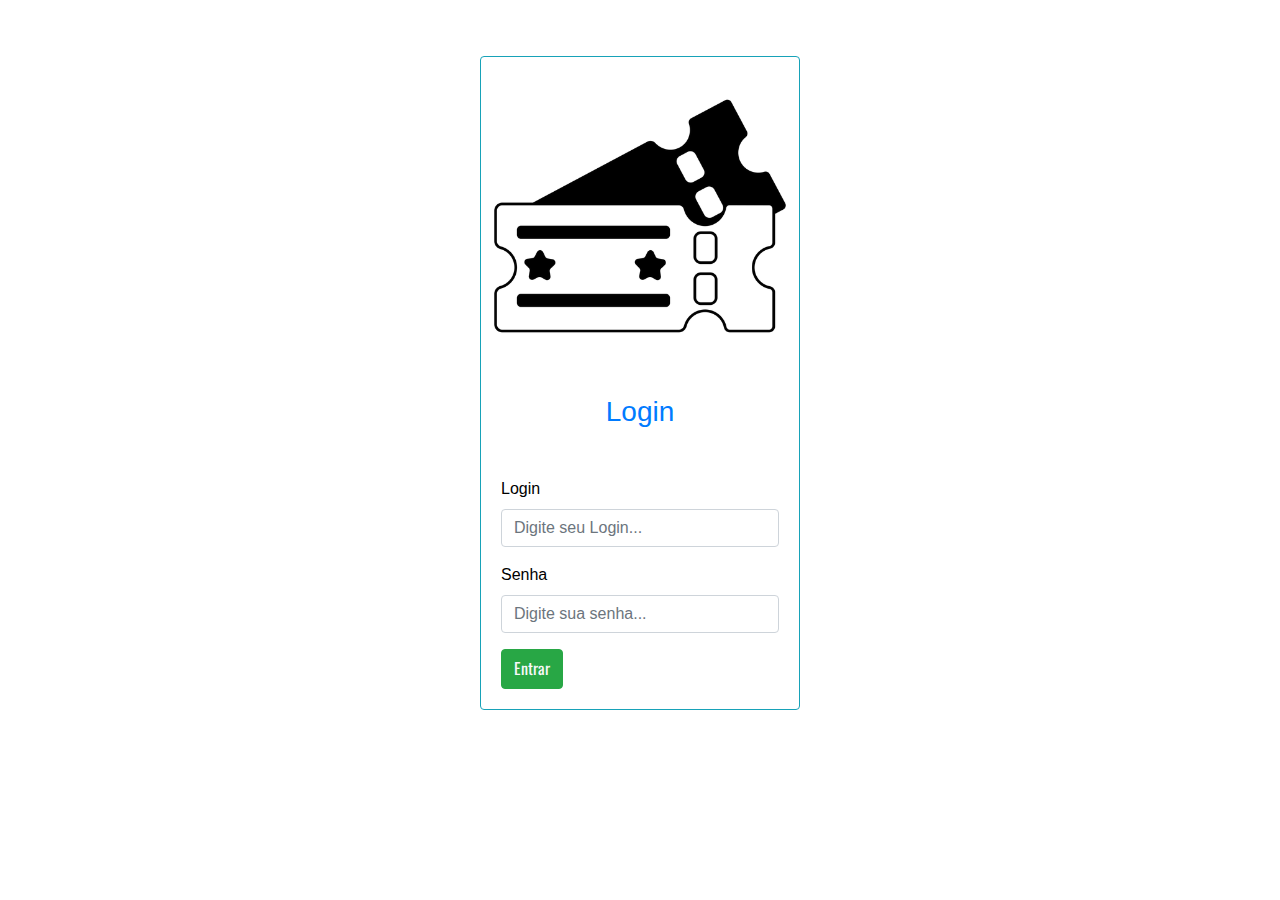
<file: index.html>
<!DOCTYPE html>
<html lang="pt-br">

<head>
    <meta charset="UTF-8">
    <meta http-equiv="X-UA-Compatible" content="IE=edge">
    <meta name="viewport" content="width=device-width, initial-scale=1.0">
    <title>Rifas Etec</title>
    <link rel="shortcut icon" href="img/img4.png" type="image/x-icon">
    <link rel="stylesheet" href="css/bootstrap.css">
    <link rel="stylesheet" href="css2.css">
    <link rel="stylesheet" href="libs/sweetAlert/dist/sweetalert2.css">
</head>

<body>

    <div class="container mt-2">
        <div class="d-flex justify-content-center">
            <div class="card mt-5 mb-5  mx-5 border-info" style="width: 20rem;">
                <img src="img/img5.png" class="card-img">
                <div class="card-body">
                    <h3 class="card-title text-center text-primary">Login</h3>
                    <form id="form-login" class="mt-5">
                        <div class="mb-3">
                            <label class="form-label">Login</label>
                            <input name="LOGIN" class="form-control" id="LOGIN" placeholder="Digite seu Login...">
                        </div>
                        <div class="mb-3">
                            <label class="form-label">Senha</label>
                            <input type="password" class="form-control" id="SENHA" name="SENHA" placeholder="Digite sua senha...">
                        </div>

                        <button type="submit" class="btn btn-success text-light"><a class="link-light text-light btn-login">Entrar</a></button>

                        <!-- <button type="submit" class="btn btn-primary text-light"><a href="cadastro.html" class="link-light text-light">Cadastrar</a></button> -->

                    </form>
                </div>
            </div>
        </div>
    </div>

    <script src="js/jquery-3.6.0.js"></script>
    <script src="js/bootstrap.js"></script>
</body>

</html>

</body>


<script src="js/jquery-3.6.0.js"></script>
<script src="js/bootstrap.js"></script>
<script src="libs/FontAwesome/js/all.js"></script>
<script src="libs/sweetAlert/dist/sweetalert2.all.js"></script>
<script src="src/vendedor/controller/login-vendedor.js"></script>


</body>

</html>
</file>
<file: css2.css>
@import url('https://fonts.googleapis.com/css2?family=Oswald:wght@500&display=swap');
@import url('https://fonts.googleapis.com/css2?family=Oswald:wght@500&family=Righteous&display=swap');
@import url('https://fonts.googleapis.com/css2?family=Crete+Round&family=Oswald:wght@500&family=Righteous&family=Sarabun:wght@100&family=Tillana:wght@400;500&display=swap');
a {
    font-family: 'Oswald', sans-serif;
    color: rgb(255, 255, 255);
    font-size: 1rem;
}

.cima {
    z-index: 2;
    position: absolute;
}

.bg-roxo {
    background: rgb(163, 20, 163);
}

html {
    font-family: "Poppins";
}

body {
    margin: 0;
    padding: 0;
    background-color: var(--body-bg);
    color: var(--body-color);
}

ul {
    margin: 0;
    padding: 0;
    list-style-type: none;
    background: rgba(185, 21, 235, 0.027);
    position: relative;
}

ul li {
    display: inline-block;
}

ul li a {
    color: rgb(121, 255, 244);
    text-decoration: none;
    padding: 1rem;
    display: block;
    font-family: 'Oswald', sans-serif;
    font-size: 1.5rem;
}

nav ul li:hover {
    background: rgb(255, 157, 247);
}

nav ul ul {
    position: absolute;
    min-width: 12.5rem;
    background: rgb(232, 55, 255);
    display: none;
}

ul ul li {
    display: block;
    background: rgb(221, 15, 248);
}

nav ul li:hover>ul {
    display: block;
}

ul li i {
    color: rgb(0, 255, 242);
    float: right;
    padding-left: 1.5rem;
    font-family: 'Oswald', sans-serif;
}

nav div {
    background: rgba(201, 35, 252, 0);
    color: rgb(0, 255, 157);
    font-size: 1.5rem;
    padding: 0.6em;
    cursor: pointer;
    font-family: 'Oswald', sans-serif;
}

nav ul ul ul {
    margin-left: 11.5rem;
    position: absolute;
    top: 0;
}

p {
    font-family: 'Tillana', cursive;
    font-size: 1rem;
}

.original {
    background: rgb(255, 197, 250)
}

.btn-personal {
    color: #fff;
    background-color: rgb(255, 55, 255);
    border-color: rgb(235, 46, 235);
    border-width: 0.5rem;
    border-style: inset;
}

.btn-personal:hover {
    color: #fff;
    background-color: rgb(255, 31, 154);
    border-color: rgb(255, 20, 216);
    border-width: 0.4rem;
    border-style: inset;
}

.btn-personal:focus,
.btn-personal.focus {
    box-shadow: 0 0 0 0.2rem rgba(255, 12, 146, 0.767);
}

.btn-personal.disabled,
.btn-personal:disabled {
    color: #fff;
    background-color: rgb(255, 55, 255);
    border-color: rgb(235, 46, 235);
    border-width: 0.5rem;
    border-style: inset;
}

.btn-personal:not(:disabled):not(.disabled):active,
.btn-personal:not(:disabled):not(.disabled).active,
.show>.btn-personal.dropdown-toggle {
    color: #fff;
    background-color: rgb(255, 31, 154);
    border-color: rgb(255, 20, 216);
    border-width: 0.4rem;
    border-style: inset;
}

.btn-personal:not(:disabled):not(.disabled):active:focus,
.btn-personal:not(:disabled):not(.disabled).active:focus,
.show>.btn-personal.dropdown-toggle:focus {
    box-shadow: 0 0 0 0.2rem rgba(100, 0, 55, 0.5);
}

.cima {
    z-index: 2;
    position: absolute;
}
</file>
<file: libs/sweetAlert/dist/sweetalert2.css>
.swal2-popup.swal2-toast {
  flex-direction: row;
  align-items: center;
  width: auto;
  padding: 0.625em;
  overflow-y: hidden;
  background: #fff;
  box-shadow: 0 0 0.625em #d9d9d9;
}
.swal2-popup.swal2-toast .swal2-header {
  flex-direction: row;
  padding: 0;
}
.swal2-popup.swal2-toast .swal2-title {
  flex-grow: 1;
  justify-content: flex-start;
  margin: 0 0.6em;
  font-size: 1em;
}
.swal2-popup.swal2-toast .swal2-footer {
  margin: 0.5em 0 0;
  padding: 0.5em 0 0;
  font-size: 0.8em;
}
.swal2-popup.swal2-toast .swal2-close {
  position: static;
  width: 0.8em;
  height: 0.8em;
  line-height: 0.8;
}
.swal2-popup.swal2-toast .swal2-content {
  justify-content: flex-start;
  padding: 0;
  font-size: 1em;
}
.swal2-popup.swal2-toast .swal2-icon {
  width: 2em;
  min-width: 2em;
  height: 2em;
  margin: 0;
}
.swal2-popup.swal2-toast .swal2-icon .swal2-icon-content {
  display: flex;
  align-items: center;
  font-size: 1.8em;
  font-weight: bold;
}
@media all and (-ms-high-contrast: none), (-ms-high-contrast: active) {
  .swal2-popup.swal2-toast .swal2-icon .swal2-icon-content {
    font-size: 0.25em;
  }
}
.swal2-popup.swal2-toast .swal2-icon.swal2-success .swal2-success-ring {
  width: 2em;
  height: 2em;
}
.swal2-popup.swal2-toast .swal2-icon.swal2-error [class^=swal2-x-mark-line] {
  top: 0.875em;
  width: 1.375em;
}
.swal2-popup.swal2-toast .swal2-icon.swal2-error [class^=swal2-x-mark-line][class$=left] {
  left: 0.3125em;
}
.swal2-popup.swal2-toast .swal2-icon.swal2-error [class^=swal2-x-mark-line][class$=right] {
  right: 0.3125em;
}
.swal2-popup.swal2-toast .swal2-actions {
  flex-basis: auto !important;
  width: auto;
  height: auto;
  margin: 0 0.3125em;
  padding: 0;
}
.swal2-popup.swal2-toast .swal2-styled {
  margin: 0.125em 0.3125em;
  padding: 0.3125em 0.625em;
  font-size: 1em;
}
.swal2-popup.swal2-toast .swal2-styled:focus {
  box-shadow: 0 0 0 1px #fff, 0 0 0 3px rgba(100, 150, 200, 0.5);
}
.swal2-popup.swal2-toast .swal2-success {
  border-color: #a5dc86;
}
.swal2-popup.swal2-toast .swal2-success [class^=swal2-success-circular-line] {
  position: absolute;
  width: 1.6em;
  height: 3em;
  transform: rotate(45deg);
  border-radius: 50%;
}
.swal2-popup.swal2-toast .swal2-success [class^=swal2-success-circular-line][class$=left] {
  top: -0.8em;
  left: -0.5em;
  transform: rotate(-45deg);
  transform-origin: 2em 2em;
  border-radius: 4em 0 0 4em;
}
.swal2-popup.swal2-toast .swal2-success [class^=swal2-success-circular-line][class$=right] {
  top: -0.25em;
  left: 0.9375em;
  transform-origin: 0 1.5em;
  border-radius: 0 4em 4em 0;
}
.swal2-popup.swal2-toast .swal2-success .swal2-success-ring {
  width: 2em;
  height: 2em;
}
.swal2-popup.swal2-toast .swal2-success .swal2-success-fix {
  top: 0;
  left: 0.4375em;
  width: 0.4375em;
  height: 2.6875em;
}
.swal2-popup.swal2-toast .swal2-success [class^=swal2-success-line] {
  height: 0.3125em;
}
.swal2-popup.swal2-toast .swal2-success [class^=swal2-success-line][class$=tip] {
  top: 1.125em;
  left: 0.1875em;
  width: 0.75em;
}
.swal2-popup.swal2-toast .swal2-success [class^=swal2-success-line][class$=long] {
  top: 0.9375em;
  right: 0.1875em;
  width: 1.375em;
}
.swal2-popup.swal2-toast .swal2-success.swal2-icon-show .swal2-success-line-tip {
  -webkit-animation: swal2-toast-animate-success-line-tip 0.75s;
          animation: swal2-toast-animate-success-line-tip 0.75s;
}
.swal2-popup.swal2-toast .swal2-success.swal2-icon-show .swal2-success-line-long {
  -webkit-animation: swal2-toast-animate-success-line-long 0.75s;
          animation: swal2-toast-animate-success-line-long 0.75s;
}
.swal2-popup.swal2-toast.swal2-show {
  -webkit-animation: swal2-toast-show 0.5s;
          animation: swal2-toast-show 0.5s;
}
.swal2-popup.swal2-toast.swal2-hide {
  -webkit-animation: swal2-toast-hide 0.1s forwards;
          animation: swal2-toast-hide 0.1s forwards;
}

.swal2-container {
  display: flex;
  position: fixed;
  z-index: 1060;
  top: 0;
  right: 0;
  bottom: 0;
  left: 0;
  flex-direction: row;
  align-items: center;
  justify-content: center;
  padding: 0.625em;
  overflow-x: hidden;
  transition: background-color 0.1s;
  -webkit-overflow-scrolling: touch;
}
.swal2-container.swal2-backdrop-show, .swal2-container.swal2-noanimation {
  background: rgba(0, 0, 0, 0.4);
}
.swal2-container.swal2-backdrop-hide {
  background: transparent !important;
}
.swal2-container.swal2-top {
  align-items: flex-start;
}
.swal2-container.swal2-top-start, .swal2-container.swal2-top-left {
  align-items: flex-start;
  justify-content: flex-start;
}
.swal2-container.swal2-top-end, .swal2-container.swal2-top-right {
  align-items: flex-start;
  justify-content: flex-end;
}
.swal2-container.swal2-center {
  align-items: center;
}
.swal2-container.swal2-center-start, .swal2-container.swal2-center-left {
  align-items: center;
  justify-content: flex-start;
}
.swal2-container.swal2-center-end, .swal2-container.swal2-center-right {
  align-items: center;
  justify-content: flex-end;
}
.swal2-container.swal2-bottom {
  align-items: flex-end;
}
.swal2-container.swal2-bottom-start, .swal2-container.swal2-bottom-left {
  align-items: flex-end;
  justify-content: flex-start;
}
.swal2-container.swal2-bottom-end, .swal2-container.swal2-bottom-right {
  align-items: flex-end;
  justify-content: flex-end;
}
.swal2-container.swal2-bottom > :first-child, .swal2-container.swal2-bottom-start > :first-child, .swal2-container.swal2-bottom-left > :first-child, .swal2-container.swal2-bottom-end > :first-child, .swal2-container.swal2-bottom-right > :first-child {
  margin-top: auto;
}
.swal2-container.swal2-grow-fullscreen > .swal2-modal {
  display: flex !important;
  flex: 1;
  align-self: stretch;
  justify-content: center;
}
.swal2-container.swal2-grow-row > .swal2-modal {
  display: flex !important;
  flex: 1;
  align-content: center;
  justify-content: center;
}
.swal2-container.swal2-grow-column {
  flex: 1;
  flex-direction: column;
}
.swal2-container.swal2-grow-column.swal2-top, .swal2-container.swal2-grow-column.swal2-center, .swal2-container.swal2-grow-column.swal2-bottom {
  align-items: center;
}
.swal2-container.swal2-grow-column.swal2-top-start, .swal2-container.swal2-grow-column.swal2-center-start, .swal2-container.swal2-grow-column.swal2-bottom-start, .swal2-container.swal2-grow-column.swal2-top-left, .swal2-container.swal2-grow-column.swal2-center-left, .swal2-container.swal2-grow-column.swal2-bottom-left {
  align-items: flex-start;
}
.swal2-container.swal2-grow-column.swal2-top-end, .swal2-container.swal2-grow-column.swal2-center-end, .swal2-container.swal2-grow-column.swal2-bottom-end, .swal2-container.swal2-grow-column.swal2-top-right, .swal2-container.swal2-grow-column.swal2-center-right, .swal2-container.swal2-grow-column.swal2-bottom-right {
  align-items: flex-end;
}
.swal2-container.swal2-grow-column > .swal2-modal {
  display: flex !important;
  flex: 1;
  align-content: center;
  justify-content: center;
}
.swal2-container.swal2-no-transition {
  transition: none !important;
}
.swal2-container:not(.swal2-top):not(.swal2-top-start):not(.swal2-top-end):not(.swal2-top-left):not(.swal2-top-right):not(.swal2-center-start):not(.swal2-center-end):not(.swal2-center-left):not(.swal2-center-right):not(.swal2-bottom):not(.swal2-bottom-start):not(.swal2-bottom-end):not(.swal2-bottom-left):not(.swal2-bottom-right):not(.swal2-grow-fullscreen) > .swal2-modal {
  margin: auto;
}
@media all and (-ms-high-contrast: none), (-ms-high-contrast: active) {
  .swal2-container .swal2-modal {
    margin: 0 !important;
  }
}

.swal2-popup {
  display: none;
  position: relative;
  box-sizing: border-box;
  flex-direction: column;
  justify-content: center;
  width: 32em;
  max-width: 100%;
  padding: 1.25em;
  border: none;
  border-radius: 5px;
  background: #fff;
  font-family: inherit;
  font-size: 1rem;
}
.swal2-popup:focus {
  outline: none;
}
.swal2-popup.swal2-loading {
  overflow-y: hidden;
}

.swal2-header {
  display: flex;
  flex-direction: column;
  align-items: center;
  padding: 0 1.8em;
}

.swal2-title {
  position: relative;
  max-width: 100%;
  margin: 0 0 0.4em;
  padding: 0;
  color: #595959;
  font-size: 1.875em;
  font-weight: 600;
  text-align: center;
  text-transform: none;
  word-wrap: break-word;
}

.swal2-actions {
  display: flex;
  z-index: 1;
  box-sizing: border-box;
  flex-wrap: wrap;
  align-items: center;
  justify-content: center;
  width: 100%;
  margin: 1.25em auto 0;
  padding: 0 1.6em;
}
.swal2-actions:not(.swal2-loading) .swal2-styled[disabled] {
  opacity: 0.4;
}
.swal2-actions:not(.swal2-loading) .swal2-styled:hover {
  background-image: linear-gradient(rgba(0, 0, 0, 0.1), rgba(0, 0, 0, 0.1));
}
.swal2-actions:not(.swal2-loading) .swal2-styled:active {
  background-image: linear-gradient(rgba(0, 0, 0, 0.2), rgba(0, 0, 0, 0.2));
}

.swal2-loader {
  display: none;
  align-items: center;
  justify-content: center;
  width: 2.2em;
  height: 2.2em;
  margin: 0 1.875em;
  -webkit-animation: swal2-rotate-loading 1.5s linear 0s infinite normal;
          animation: swal2-rotate-loading 1.5s linear 0s infinite normal;
  border-width: 0.25em;
  border-style: solid;
  border-radius: 100%;
  border-color: #2778c4 transparent #2778c4 transparent;
}

.swal2-styled {
  margin: 0.3125em;
  padding: 0.625em 1.1em;
  box-shadow: none;
  font-weight: 500;
}
.swal2-styled:not([disabled]) {
  cursor: pointer;
}
.swal2-styled.swal2-confirm {
  border: 0;
  border-radius: 0.25em;
  background: initial;
  background-color: #2778c4;
  color: #fff;
  font-size: 1.0625em;
}
.swal2-styled.swal2-deny {
  border: 0;
  border-radius: 0.25em;
  background: initial;
  background-color: #d14529;
  color: #fff;
  font-size: 1.0625em;
}
.swal2-styled.swal2-cancel {
  border: 0;
  border-radius: 0.25em;
  background: initial;
  background-color: #757575;
  color: #fff;
  font-size: 1.0625em;
}
.swal2-styled:focus {
  outline: none;
  box-shadow: 0 0 0 3px rgba(100, 150, 200, 0.5);
}
.swal2-styled::-moz-focus-inner {
  border: 0;
}

.swal2-footer {
  justify-content: center;
  margin: 1.25em 0 0;
  padding: 1em 0 0;
  border-top: 1px solid #eee;
  color: #545454;
  font-size: 1em;
}

.swal2-timer-progress-bar-container {
  position: absolute;
  right: 0;
  bottom: 0;
  left: 0;
  height: 0.25em;
  overflow: hidden;
  border-bottom-right-radius: 5px;
  border-bottom-left-radius: 5px;
}

.swal2-timer-progress-bar {
  width: 100%;
  height: 0.25em;
  background: rgba(0, 0, 0, 0.2);
}

.swal2-image {
  max-width: 100%;
  margin: 1.25em auto;
}

.swal2-close {
  position: absolute;
  z-index: 2;
  top: 0;
  right: 0;
  align-items: center;
  justify-content: center;
  width: 1.2em;
  height: 1.2em;
  padding: 0;
  overflow: hidden;
  transition: color 0.1s ease-out;
  border: none;
  border-radius: 5px;
  background: transparent;
  color: #cccccc;
  font-family: serif;
  font-size: 2.5em;
  line-height: 1.2;
  cursor: pointer;
}
.swal2-close:hover {
  transform: none;
  background: transparent;
  color: #f27474;
}
.swal2-close:focus {
  outline: none;
  box-shadow: inset 0 0 0 3px rgba(100, 150, 200, 0.5);
}
.swal2-close::-moz-focus-inner {
  border: 0;
}

.swal2-content {
  z-index: 1;
  justify-content: center;
  margin: 0;
  padding: 0 1.6em;
  color: #545454;
  font-size: 1.125em;
  font-weight: normal;
  line-height: normal;
  text-align: center;
  word-wrap: break-word;
}

.swal2-input,
.swal2-file,
.swal2-textarea,
.swal2-select,
.swal2-radio,
.swal2-checkbox {
  margin: 1em auto;
}

.swal2-input,
.swal2-file,
.swal2-textarea {
  box-sizing: border-box;
  width: 100%;
  transition: border-color 0.3s, box-shadow 0.3s;
  border: 1px solid #d9d9d9;
  border-radius: 0.1875em;
  background: inherit;
  box-shadow: inset 0 1px 1px rgba(0, 0, 0, 0.06);
  color: inherit;
  font-size: 1.125em;
}
.swal2-input.swal2-inputerror,
.swal2-file.swal2-inputerror,
.swal2-textarea.swal2-inputerror {
  border-color: #f27474 !important;
  box-shadow: 0 0 2px #f27474 !important;
}
.swal2-input:focus,
.swal2-file:focus,
.swal2-textarea:focus {
  border: 1px solid #b4dbed;
  outline: none;
  box-shadow: 0 0 0 3px rgba(100, 150, 200, 0.5);
}
.swal2-input::-moz-placeholder, .swal2-file::-moz-placeholder, .swal2-textarea::-moz-placeholder {
  color: #cccccc;
}
.swal2-input:-ms-input-placeholder, .swal2-file:-ms-input-placeholder, .swal2-textarea:-ms-input-placeholder {
  color: #cccccc;
}
.swal2-input::placeholder,
.swal2-file::placeholder,
.swal2-textarea::placeholder {
  color: #cccccc;
}

.swal2-range {
  margin: 1em auto;
  background: #fff;
}
.swal2-range input {
  width: 80%;
}
.swal2-range output {
  width: 20%;
  color: inherit;
  font-weight: 600;
  text-align: center;
}
.swal2-range input,
.swal2-range output {
  height: 2.625em;
  padding: 0;
  font-size: 1.125em;
  line-height: 2.625em;
}

.swal2-input {
  height: 2.625em;
  padding: 0 0.75em;
}
.swal2-input[type=number] {
  max-width: 10em;
}

.swal2-file {
  background: inherit;
  font-size: 1.125em;
}

.swal2-textarea {
  height: 6.75em;
  padding: 0.75em;
}

.swal2-select {
  min-width: 50%;
  max-width: 100%;
  padding: 0.375em 0.625em;
  background: inherit;
  color: inherit;
  font-size: 1.125em;
}

.swal2-radio,
.swal2-checkbox {
  align-items: center;
  justify-content: center;
  background: #fff;
  color: inherit;
}
.swal2-radio label,
.swal2-checkbox label {
  margin: 0 0.6em;
  font-size: 1.125em;
}
.swal2-radio input,
.swal2-checkbox input {
  margin: 0 0.4em;
}

.swal2-input-label {
  display: flex;
  justify-content: center;
  margin: 1em auto;
}

.swal2-validation-message {
  align-items: center;
  justify-content: center;
  margin: 0 -2.7em;
  padding: 0.625em;
  overflow: hidden;
  background: #f0f0f0;
  color: #666666;
  font-size: 1em;
  font-weight: 300;
}
.swal2-validation-message::before {
  content: "!";
  display: inline-block;
  width: 1.5em;
  min-width: 1.5em;
  height: 1.5em;
  margin: 0 0.625em;
  border-radius: 50%;
  background-color: #f27474;
  color: #fff;
  font-weight: 600;
  line-height: 1.5em;
  text-align: center;
}

.swal2-icon {
  position: relative;
  box-sizing: content-box;
  justify-content: center;
  width: 5em;
  height: 5em;
  margin: 1.25em auto 1.875em;
  border: 0.25em solid transparent;
  border-radius: 50%;
  border-color: #000;
  font-family: inherit;
  line-height: 5em;
  cursor: default;
  -webkit-user-select: none;
     -moz-user-select: none;
      -ms-user-select: none;
          user-select: none;
}
.swal2-icon .swal2-icon-content {
  display: flex;
  align-items: center;
  font-size: 3.75em;
}
.swal2-icon.swal2-error {
  border-color: #f27474;
  color: #f27474;
}
.swal2-icon.swal2-error .swal2-x-mark {
  position: relative;
  flex-grow: 1;
}
.swal2-icon.swal2-error [class^=swal2-x-mark-line] {
  display: block;
  position: absolute;
  top: 2.3125em;
  width: 2.9375em;
  height: 0.3125em;
  border-radius: 0.125em;
  background-color: #f27474;
}
.swal2-icon.swal2-error [class^=swal2-x-mark-line][class$=left] {
  left: 1.0625em;
  transform: rotate(45deg);
}
.swal2-icon.swal2-error [class^=swal2-x-mark-line][class$=right] {
  right: 1em;
  transform: rotate(-45deg);
}
.swal2-icon.swal2-error.swal2-icon-show {
  -webkit-animation: swal2-animate-error-icon 0.5s;
          animation: swal2-animate-error-icon 0.5s;
}
.swal2-icon.swal2-error.swal2-icon-show .swal2-x-mark {
  -webkit-animation: swal2-animate-error-x-mark 0.5s;
          animation: swal2-animate-error-x-mark 0.5s;
}
.swal2-icon.swal2-warning {
  border-color: #facea8;
  color: #f8bb86;
}
.swal2-icon.swal2-info {
  border-color: #9de0f6;
  color: #3fc3ee;
}
.swal2-icon.swal2-question {
  border-color: #c9dae1;
  color: #87adbd;
}
.swal2-icon.swal2-success {
  border-color: #a5dc86;
  color: #a5dc86;
}
.swal2-icon.swal2-success [class^=swal2-success-circular-line] {
  position: absolute;
  width: 3.75em;
  height: 7.5em;
  transform: rotate(45deg);
  border-radius: 50%;
}
.swal2-icon.swal2-success [class^=swal2-success-circular-line][class$=left] {
  top: -0.4375em;
  left: -2.0635em;
  transform: rotate(-45deg);
  transform-origin: 3.75em 3.75em;
  border-radius: 7.5em 0 0 7.5em;
}
.swal2-icon.swal2-success [class^=swal2-success-circular-line][class$=right] {
  top: -0.6875em;
  left: 1.875em;
  transform: rotate(-45deg);
  transform-origin: 0 3.75em;
  border-radius: 0 7.5em 7.5em 0;
}
.swal2-icon.swal2-success .swal2-success-ring {
  position: absolute;
  z-index: 2;
  top: -0.25em;
  left: -0.25em;
  box-sizing: content-box;
  width: 100%;
  height: 100%;
  border: 0.25em solid rgba(165, 220, 134, 0.3);
  border-radius: 50%;
}
.swal2-icon.swal2-success .swal2-success-fix {
  position: absolute;
  z-index: 1;
  top: 0.5em;
  left: 1.625em;
  width: 0.4375em;
  height: 5.625em;
  transform: rotate(-45deg);
}
.swal2-icon.swal2-success [class^=swal2-success-line] {
  display: block;
  position: absolute;
  z-index: 2;
  height: 0.3125em;
  border-radius: 0.125em;
  background-color: #a5dc86;
}
.swal2-icon.swal2-success [class^=swal2-success-line][class$=tip] {
  top: 2.875em;
  left: 0.8125em;
  width: 1.5625em;
  transform: rotate(45deg);
}
.swal2-icon.swal2-success [class^=swal2-success-line][class$=long] {
  top: 2.375em;
  right: 0.5em;
  width: 2.9375em;
  transform: rotate(-45deg);
}
.swal2-icon.swal2-success.swal2-icon-show .swal2-success-line-tip {
  -webkit-animation: swal2-animate-success-line-tip 0.75s;
          animation: swal2-animate-success-line-tip 0.75s;
}
.swal2-icon.swal2-success.swal2-icon-show .swal2-success-line-long {
  -webkit-animation: swal2-animate-success-line-long 0.75s;
          animation: swal2-animate-success-line-long 0.75s;
}
.swal2-icon.swal2-success.swal2-icon-show .swal2-success-circular-line-right {
  -webkit-animation: swal2-rotate-success-circular-line 4.25s ease-in;
          animation: swal2-rotate-success-circular-line 4.25s ease-in;
}

.swal2-progress-steps {
  flex-wrap: wrap;
  align-items: center;
  max-width: 100%;
  margin: 0 0 1.25em;
  padding: 0;
  background: inherit;
  font-weight: 600;
}
.swal2-progress-steps li {
  display: inline-block;
  position: relative;
}
.swal2-progress-steps .swal2-progress-step {
  z-index: 20;
  flex-shrink: 0;
  width: 2em;
  height: 2em;
  border-radius: 2em;
  background: #2778c4;
  color: #fff;
  line-height: 2em;
  text-align: center;
}
.swal2-progress-steps .swal2-progress-step.swal2-active-progress-step {
  background: #2778c4;
}
.swal2-progress-steps .swal2-progress-step.swal2-active-progress-step ~ .swal2-progress-step {
  background: #add8e6;
  color: #fff;
}
.swal2-progress-steps .swal2-progress-step.swal2-active-progress-step ~ .swal2-progress-step-line {
  background: #add8e6;
}
.swal2-progress-steps .swal2-progress-step-line {
  z-index: 10;
  flex-shrink: 0;
  width: 2.5em;
  height: 0.4em;
  margin: 0 -1px;
  background: #2778c4;
}

[class^=swal2] {
  -webkit-tap-highlight-color: transparent;
}

.swal2-show {
  -webkit-animation: swal2-show 0.3s;
          animation: swal2-show 0.3s;
}

.swal2-hide {
  -webkit-animation: swal2-hide 0.15s forwards;
          animation: swal2-hide 0.15s forwards;
}

.swal2-noanimation {
  transition: none;
}

.swal2-scrollbar-measure {
  position: absolute;
  top: -9999px;
  width: 50px;
  height: 50px;
  overflow: scroll;
}

.swal2-rtl .swal2-close {
  right: auto;
  left: 0;
}
.swal2-rtl .swal2-timer-progress-bar {
  right: 0;
  left: auto;
}

@supports (-ms-accelerator: true) {
  .swal2-range input {
    width: 100% !important;
  }
  .swal2-range output {
    display: none;
  }
}
@media all and (-ms-high-contrast: none), (-ms-high-contrast: active) {
  .swal2-range input {
    width: 100% !important;
  }
  .swal2-range output {
    display: none;
  }
}
@-webkit-keyframes swal2-toast-show {
  0% {
    transform: translateY(-0.625em) rotateZ(2deg);
  }
  33% {
    transform: translateY(0) rotateZ(-2deg);
  }
  66% {
    transform: translateY(0.3125em) rotateZ(2deg);
  }
  100% {
    transform: translateY(0) rotateZ(0deg);
  }
}
@keyframes swal2-toast-show {
  0% {
    transform: translateY(-0.625em) rotateZ(2deg);
  }
  33% {
    transform: translateY(0) rotateZ(-2deg);
  }
  66% {
    transform: translateY(0.3125em) rotateZ(2deg);
  }
  100% {
    transform: translateY(0) rotateZ(0deg);
  }
}
@-webkit-keyframes swal2-toast-hide {
  100% {
    transform: rotateZ(1deg);
    opacity: 0;
  }
}
@keyframes swal2-toast-hide {
  100% {
    transform: rotateZ(1deg);
    opacity: 0;
  }
}
@-webkit-keyframes swal2-toast-animate-success-line-tip {
  0% {
    top: 0.5625em;
    left: 0.0625em;
    width: 0;
  }
  54% {
    top: 0.125em;
    left: 0.125em;
    width: 0;
  }
  70% {
    top: 0.625em;
    left: -0.25em;
    width: 1.625em;
  }
  84% {
    top: 1.0625em;
    left: 0.75em;
    width: 0.5em;
  }
  100% {
    top: 1.125em;
    left: 0.1875em;
    width: 0.75em;
  }
}
@keyframes swal2-toast-animate-success-line-tip {
  0% {
    top: 0.5625em;
    left: 0.0625em;
    width: 0;
  }
  54% {
    top: 0.125em;
    left: 0.125em;
    width: 0;
  }
  70% {
    top: 0.625em;
    left: -0.25em;
    width: 1.625em;
  }
  84% {
    top: 1.0625em;
    left: 0.75em;
    width: 0.5em;
  }
  100% {
    top: 1.125em;
    left: 0.1875em;
    width: 0.75em;
  }
}
@-webkit-keyframes swal2-toast-animate-success-line-long {
  0% {
    top: 1.625em;
    right: 1.375em;
    width: 0;
  }
  65% {
    top: 1.25em;
    right: 0.9375em;
    width: 0;
  }
  84% {
    top: 0.9375em;
    right: 0;
    width: 1.125em;
  }
  100% {
    top: 0.9375em;
    right: 0.1875em;
    width: 1.375em;
  }
}
@keyframes swal2-toast-animate-success-line-long {
  0% {
    top: 1.625em;
    right: 1.375em;
    width: 0;
  }
  65% {
    top: 1.25em;
    right: 0.9375em;
    width: 0;
  }
  84% {
    top: 0.9375em;
    right: 0;
    width: 1.125em;
  }
  100% {
    top: 0.9375em;
    right: 0.1875em;
    width: 1.375em;
  }
}
@-webkit-keyframes swal2-show {
  0% {
    transform: scale(0.7);
  }
  45% {
    transform: scale(1.05);
  }
  80% {
    transform: scale(0.95);
  }
  100% {
    transform: scale(1);
  }
}
@keyframes swal2-show {
  0% {
    transform: scale(0.7);
  }
  45% {
    transform: scale(1.05);
  }
  80% {
    transform: scale(0.95);
  }
  100% {
    transform: scale(1);
  }
}
@-webkit-keyframes swal2-hide {
  0% {
    transform: scale(1);
    opacity: 1;
  }
  100% {
    transform: scale(0.5);
    opacity: 0;
  }
}
@keyframes swal2-hide {
  0% {
    transform: scale(1);
    opacity: 1;
  }
  100% {
    transform: scale(0.5);
    opacity: 0;
  }
}
@-webkit-keyframes swal2-animate-success-line-tip {
  0% {
    top: 1.1875em;
    left: 0.0625em;
    width: 0;
  }
  54% {
    top: 1.0625em;
    left: 0.125em;
    width: 0;
  }
  70% {
    top: 2.1875em;
    left: -0.375em;
    width: 3.125em;
  }
  84% {
    top: 3em;
    left: 1.3125em;
    width: 1.0625em;
  }
  100% {
    top: 2.8125em;
    left: 0.8125em;
    width: 1.5625em;
  }
}
@keyframes swal2-animate-success-line-tip {
  0% {
    top: 1.1875em;
    left: 0.0625em;
    width: 0;
  }
  54% {
    top: 1.0625em;
    left: 0.125em;
    width: 0;
  }
  70% {
    top: 2.1875em;
    left: -0.375em;
    width: 3.125em;
  }
  84% {
    top: 3em;
    left: 1.3125em;
    width: 1.0625em;
  }
  100% {
    top: 2.8125em;
    left: 0.8125em;
    width: 1.5625em;
  }
}
@-webkit-keyframes swal2-animate-success-line-long {
  0% {
    top: 3.375em;
    right: 2.875em;
    width: 0;
  }
  65% {
    top: 3.375em;
    right: 2.875em;
    width: 0;
  }
  84% {
    top: 2.1875em;
    right: 0;
    width: 3.4375em;
  }
  100% {
    top: 2.375em;
    right: 0.5em;
    width: 2.9375em;
  }
}
@keyframes swal2-animate-success-line-long {
  0% {
    top: 3.375em;
    right: 2.875em;
    width: 0;
  }
  65% {
    top: 3.375em;
    right: 2.875em;
    width: 0;
  }
  84% {
    top: 2.1875em;
    right: 0;
    width: 3.4375em;
  }
  100% {
    top: 2.375em;
    right: 0.5em;
    width: 2.9375em;
  }
}
@-webkit-keyframes swal2-rotate-success-circular-line {
  0% {
    transform: rotate(-45deg);
  }
  5% {
    transform: rotate(-45deg);
  }
  12% {
    transform: rotate(-405deg);
  }
  100% {
    transform: rotate(-405deg);
  }
}
@keyframes swal2-rotate-success-circular-line {
  0% {
    transform: rotate(-45deg);
  }
  5% {
    transform: rotate(-45deg);
  }
  12% {
    transform: rotate(-405deg);
  }
  100% {
    transform: rotate(-405deg);
  }
}
@-webkit-keyframes swal2-animate-error-x-mark {
  0% {
    margin-top: 1.625em;
    transform: scale(0.4);
    opacity: 0;
  }
  50% {
    margin-top: 1.625em;
    transform: scale(0.4);
    opacity: 0;
  }
  80% {
    margin-top: -0.375em;
    transform: scale(1.15);
  }
  100% {
    margin-top: 0;
    transform: scale(1);
    opacity: 1;
  }
}
@keyframes swal2-animate-error-x-mark {
  0% {
    margin-top: 1.625em;
    transform: scale(0.4);
    opacity: 0;
  }
  50% {
    margin-top: 1.625em;
    transform: scale(0.4);
    opacity: 0;
  }
  80% {
    margin-top: -0.375em;
    transform: scale(1.15);
  }
  100% {
    margin-top: 0;
    transform: scale(1);
    opacity: 1;
  }
}
@-webkit-keyframes swal2-animate-error-icon {
  0% {
    transform: rotateX(100deg);
    opacity: 0;
  }
  100% {
    transform: rotateX(0deg);
    opacity: 1;
  }
}
@keyframes swal2-animate-error-icon {
  0% {
    transform: rotateX(100deg);
    opacity: 0;
  }
  100% {
    transform: rotateX(0deg);
    opacity: 1;
  }
}
@-webkit-keyframes swal2-rotate-loading {
  0% {
    transform: rotate(0deg);
  }
  100% {
    transform: rotate(360deg);
  }
}
@keyframes swal2-rotate-loading {
  0% {
    transform: rotate(0deg);
  }
  100% {
    transform: rotate(360deg);
  }
}
body.swal2-shown:not(.swal2-no-backdrop):not(.swal2-toast-shown) {
  overflow: hidden;
}
body.swal2-height-auto {
  height: auto !important;
}
body.swal2-no-backdrop .swal2-container {
  top: auto;
  right: auto;
  bottom: auto;
  left: auto;
  max-width: calc(100% - 0.625em * 2);
  background-color: transparent !important;
}
body.swal2-no-backdrop .swal2-container > .swal2-modal {
  box-shadow: 0 0 10px rgba(0, 0, 0, 0.4);
}
body.swal2-no-backdrop .swal2-container.swal2-top {
  top: 0;
  left: 50%;
  transform: translateX(-50%);
}
body.swal2-no-backdrop .swal2-container.swal2-top-start, body.swal2-no-backdrop .swal2-container.swal2-top-left {
  top: 0;
  left: 0;
}
body.swal2-no-backdrop .swal2-container.swal2-top-end, body.swal2-no-backdrop .swal2-container.swal2-top-right {
  top: 0;
  right: 0;
}
body.swal2-no-backdrop .swal2-container.swal2-center {
  top: 50%;
  left: 50%;
  transform: translate(-50%, -50%);
}
body.swal2-no-backdrop .swal2-container.swal2-center-start, body.swal2-no-backdrop .swal2-container.swal2-center-left {
  top: 50%;
  left: 0;
  transform: translateY(-50%);
}
body.swal2-no-backdrop .swal2-container.swal2-center-end, body.swal2-no-backdrop .swal2-container.swal2-center-right {
  top: 50%;
  right: 0;
  transform: translateY(-50%);
}
body.swal2-no-backdrop .swal2-container.swal2-bottom {
  bottom: 0;
  left: 50%;
  transform: translateX(-50%);
}
body.swal2-no-backdrop .swal2-container.swal2-bottom-start, body.swal2-no-backdrop .swal2-container.swal2-bottom-left {
  bottom: 0;
  left: 0;
}
body.swal2-no-backdrop .swal2-container.swal2-bottom-end, body.swal2-no-backdrop .swal2-container.swal2-bottom-right {
  right: 0;
  bottom: 0;
}
@media print {
  body.swal2-shown:not(.swal2-no-backdrop):not(.swal2-toast-shown) {
    overflow-y: scroll !important;
  }
  body.swal2-shown:not(.swal2-no-backdrop):not(.swal2-toast-shown) > [aria-hidden=true] {
    display: none;
  }
  body.swal2-shown:not(.swal2-no-backdrop):not(.swal2-toast-shown) .swal2-container {
    position: static !important;
  }
}
body.swal2-toast-shown .swal2-container {
  background-color: transparent;
}
body.swal2-toast-shown .swal2-container.swal2-top {
  top: 0;
  right: auto;
  bottom: auto;
  left: 50%;
  transform: translateX(-50%);
}
body.swal2-toast-shown .swal2-container.swal2-top-end, body.swal2-toast-shown .swal2-container.swal2-top-right {
  top: 0;
  right: 0;
  bottom: auto;
  left: auto;
}
body.swal2-toast-shown .swal2-container.swal2-top-start, body.swal2-toast-shown .swal2-container.swal2-top-left {
  top: 0;
  right: auto;
  bottom: auto;
  left: 0;
}
body.swal2-toast-shown .swal2-container.swal2-center-start, body.swal2-toast-shown .swal2-container.swal2-center-left {
  top: 50%;
  right: auto;
  bottom: auto;
  left: 0;
  transform: translateY(-50%);
}
body.swal2-toast-shown .swal2-container.swal2-center {
  top: 50%;
  right: auto;
  bottom: auto;
  left: 50%;
  transform: translate(-50%, -50%);
}
body.swal2-toast-shown .swal2-container.swal2-center-end, body.swal2-toast-shown .swal2-container.swal2-center-right {
  top: 50%;
  right: 0;
  bottom: auto;
  left: auto;
  transform: translateY(-50%);
}
body.swal2-toast-shown .swal2-container.swal2-bottom-start, body.swal2-toast-shown .swal2-container.swal2-bottom-left {
  top: auto;
  right: auto;
  bottom: 0;
  left: 0;
}
body.swal2-toast-shown .swal2-container.swal2-bottom {
  top: auto;
  right: auto;
  bottom: 0;
  left: 50%;
  transform: translateX(-50%);
}
body.swal2-toast-shown .swal2-container.swal2-bottom-end, body.swal2-toast-shown .swal2-container.swal2-bottom-right {
  top: auto;
  right: 0;
  bottom: 0;
  left: auto;
}
body.swal2-toast-column .swal2-toast {
  flex-direction: column;
  align-items: stretch;
}
body.swal2-toast-column .swal2-toast .swal2-actions {
  flex: 1;
  align-self: stretch;
  height: 2.2em;
  margin-top: 0.3125em;
}
body.swal2-toast-column .swal2-toast .swal2-loading {
  justify-content: center;
}
body.swal2-toast-column .swal2-toast .swal2-input {
  height: 2em;
  margin: 0.3125em auto;
  font-size: 1em;
}
body.swal2-toast-column .swal2-toast .swal2-validation-message {
  font-size: 1em;
}
</file>
